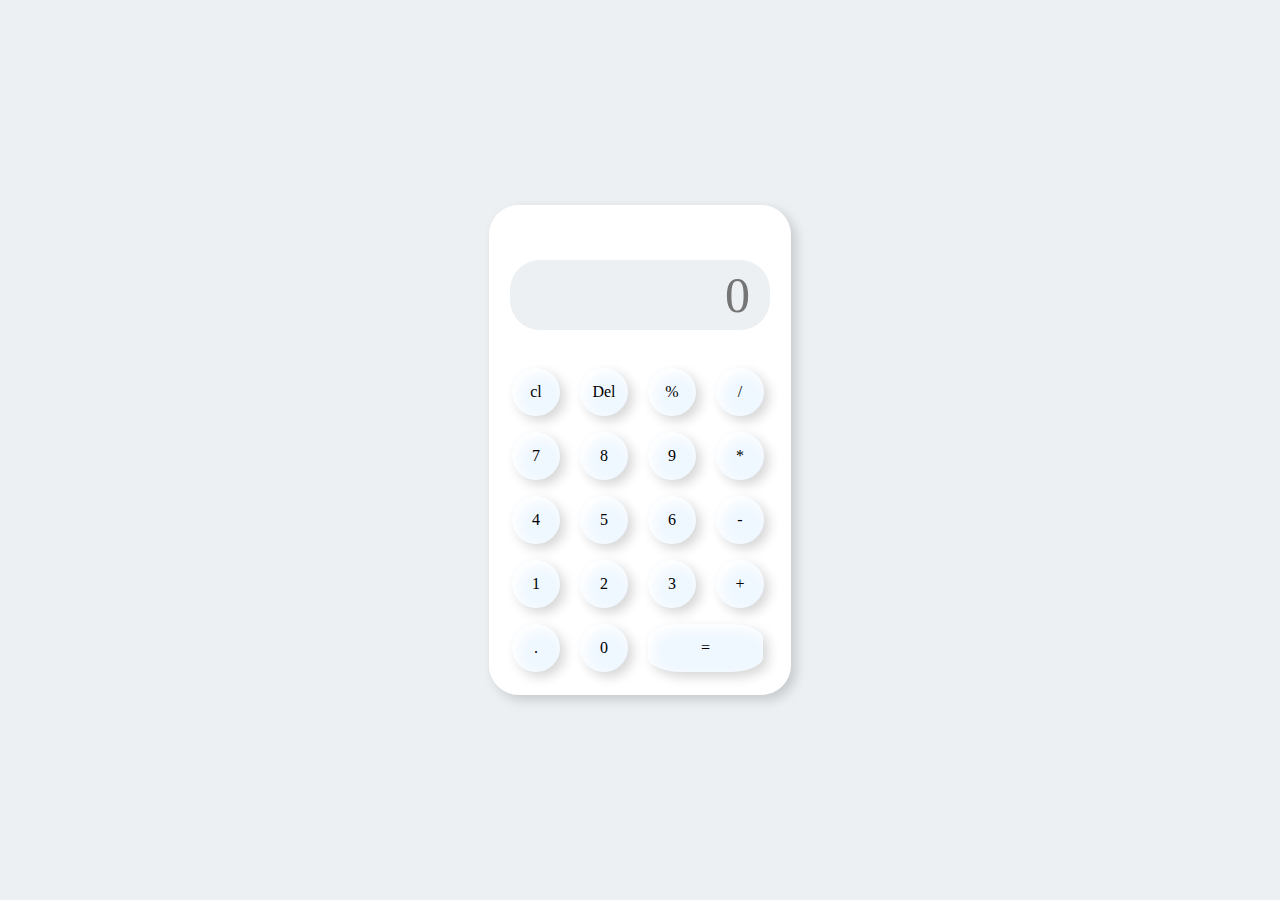
<file: calculator/index.html>
<!DOCTYPE html>
<html lang="en">
<head>
  <meta charset="UTF-8">
  <meta http-equiv="X-UA-Compatible" content="IE=edge">
  <meta name="viewport" content="width=device-width, initial-scale=1.0">
  <link rel="stylesheet" href="./style.css">
  <title>CALCULATOR</title>
</head>
<body>
  <div class="container">
    <div class="calculator">
      <input type="text" placeholder="0" id="inputext">
      <button id="cancel" onclick="clr()"  >cl</button> 
      <button id="delete"  onclick="del()">Del</button>
      <button id="percent" onclick="calculate('%')">%</button>
      <button id="division" onclick="calculate('/')">/</button>
      <button id="btn" onclick="calculate('7')">7</button>
      <button id="btn" onclick="calculate('8')" >8</button>
      <button id="btn" onclick="calculate('9')">9</button>
      <button id="mul" onclick="calculate('*')">*</button>
      <button id="btn" onclick="calculate('4')">4</button>
      <button id="btn" onclick="calculate('5')">5</button>
      <button id="btn" onclick="calculate('6')">6</button>
      <button id="sub" onclick="calculate('-')">-</button>
      <button id="btn" onclick="calculate('1')">1</button>
      <button id="btn" onclick="calculate('2')">2</button>
      <button id="btn" onclick="calculate('3')">3</button>
      <button id="add" onclick="calculate('+')">+</button>
      <button id="dot" onclick="calculate('.')">.</button>
      <button id="btn" onclick="calculate('0')">0</button>
      <button id="equal" onclick="Result('=')">=</button>
      
    </div>
  </div>
  <script src="./index.js"></script>

  <body>
    
</html>
</file>
<file: calculator/style.css>
* {
  margin:0;
    padding: 0;
    box-sizing: border-box;
    background-color: #ecf0f3;
    font-family: 'Times New Roman', Times, serif;
    outline: none;
}
.container{
    height:100vh;
    display: flex;
    justify-content: center;
    align-items: center;
}
.calculator{
    background-color: white;
    /* background-color: black; */
    padding: 15px;
    border-radius: 30px;
    box-shadow: inset 5px 5px 12px #ffffff,
                5px 5px 12px rgba(0,0,0,.16);
                display: grid;
                grid-template-columns: repeat(4,68px);
}
input{
    grid-column: span 4;
    height:70px;
    width:260px;
    background-color: #ecf0f3;
    /* background-color: rgb(12, 3, 3); */
    box-shadow: inset -5px -5px 12px #ffffff
                inset 5px 5px 12px rgba(0,0,0,.16);
    border: none;
    border-radius: 30px;
    color:grey;
    font-size:50px;
    text-align: end;
    margin:auto;
    margin-top:40px;
    margin-bottom:30px;
    padding: 20px;

}
#btn{
    height: 48px;
    width:48px;
    background-color: aliceblue;
    box-shadow: inset 5px 5px 12px #ffffff,
                5px 5px 12px rgba(0,0,0,.16);
    border:none;
    border-radius: 50%;
    margin:8px;
    font-size: 16px;
    /* padding-top:20% ; */
    text-align: center;
}
div #cancel{
    height: 48px;
    width:48px;
    background-color:aliceblue;
    box-shadow: inset 5px 5px 12px #ffffff,
                5px 5px 12px rgba(0,0,0,.16);
    border:none;
    border-radius: 50%;
    margin:8px;
    font-size: 16px;
    /* padding-top: 20%; */
    text-align: center;
  
}
div #delete{
    height: 48px;
    width:48px;
    background-color:aliceblue;
    box-shadow: inset 5px 5px 12px #ffffff,
                5px 5px 12px rgba(0,0,0,.16);
    border:none;
    border-radius: 50%;
    margin:8px;
    font-size: 16px;
    /* padding-top: 20%; */
    text-align: center;
}
div #percent{
    height: 48px;
    width:48px;
    background-color:aliceblue;
    box-shadow: inset 5px 5px 12px #ffffff,
                5px 5px 12px rgba(0,0,0,.16);
    border:none;
    border-radius: 50%;
    margin:8px;
    font-size: 16px;
    /* padding-top: 20%; */
    text-align: center;
}
div #division{
    height: 48px;
    width:48px;
    background-color:aliceblue;
    box-shadow: inset 5px 5px 12px #ffffff,
                5px 5px 12px rgba(0,0,0,.16);
    border:none;
    border-radius: 50%;
    margin:8px;
    font-size: 16px;
    /* padding-top: 20%; */
    text-align: center;
}
div #mul{
    height: 48px;
    width:48px;
    background-color:aliceblue;
    box-shadow: inset 5px 5px 12px #ffffff,
                5px 5px 12px rgba(0,0,0,.16);
    border:none;
    border-radius: 50%;
    margin:8px;
    font-size: 16px;
    /* padding-top: 20%; */
    text-align: center;
}
div #sub{
    height: 48px;
    width:48px;
    background-color:aliceblue;
    box-shadow: inset 5px 5px 12px #ffffff,
                5px 5px 12px rgba(0,0,0,.16);
    border:none;
    border-radius: 50%;
    margin:8px;
    font-size: 16px;
    /* padding-top: 20%; */
    text-align: center;
}
div #add{
    height: 48px;
    width:48px;
    background-color:aliceblue;
    box-shadow: inset 5px 5px 12px #ffffff,
                5px 5px 12px rgba(0,0,0,.16);
    border:none;
    border-radius: 50%;
    margin:8px;
    font-size: 16px;
    /* padding-top: 20%; */
    text-align: center;
}
div #dot{
    height: 48px;
    width:48px;
    background-color:aliceblue;
    box-shadow: inset 5px 5px 12px #ffffff,
                5px 5px 12px rgba(0,0,0,.16);
    border:none;
    border-radius: 50%;
    margin:8px;
    font-size: 16px;
    /* padding-top: 20%; */
    text-align: center;
}
#equal{
    width:115px;
    background-color: aliceblue ;
    box-shadow: inset 5px 5px 12px #ffffff,
    5px 5px 12px rgba(0,0,0,.16);
    border-radius: 30%;
    border:none;
    margin:8px;
    font-size:16px;
    height: 48x;
    text-align: center;
    /* padding-top: 20%; */
}
</file>
